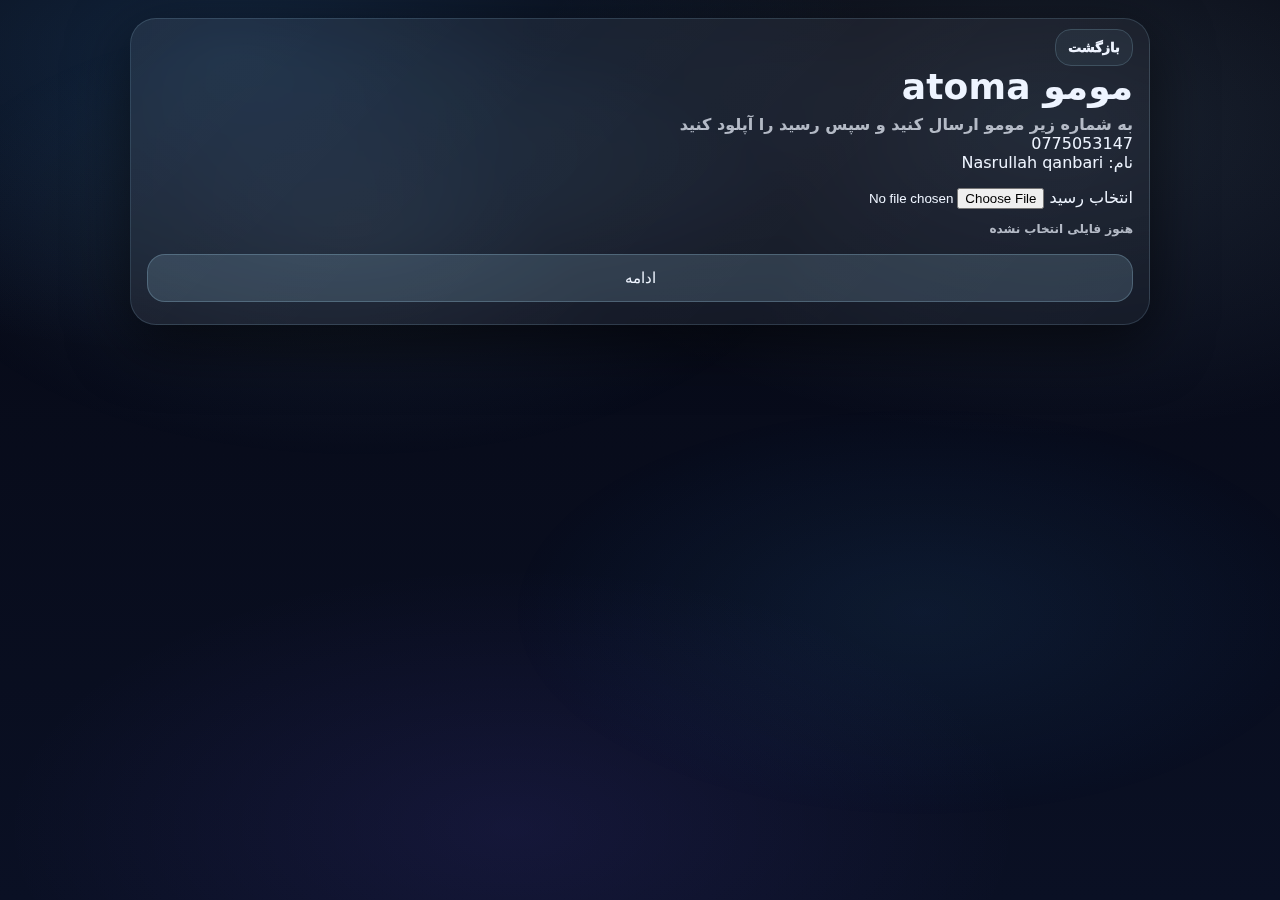
<file: atoma.html>
<!doctype html>
<html lang="fa" dir="rtl">
<head>
  <meta charset="utf-8" />
  <meta name="viewport" content="width=device-width, initial-scale=1" />
  <title>مومو atoma | پرداخت</title>
  <link rel="stylesheet" href="styles.css?v=1" />
</head>
<body>
  <div class="bg"></div>

  <main class="container">
    <section class="hero">
      <a class="backLink" href="javascript:history.back()">بازگشت</a>

      <div class="heroText">
        <h1 id="amountLine">مومو atoma</h1>
        <p class="muted">به شماره زیر مومو ارسال کنید و سپس رسید را آپلود کنید</p>
      </div>

      <div class="payInfoCard">
        <div class="payBigNumber" dir="ltr">0775053147</div>
        <div class="payName">نام: Nasrullah qanbari</div>
      </div>

      <div style="margin-top:16px;">
        <label class="fileBtn">
          انتخاب رسید
          <input id="receipt" type="file" accept="image/*" />
        </label>
        <div id="fileHint" class="smallNote">هنوز فایلی انتخاب نشده</div>
        <button id="goNext" class="btnPrimaryWide" disabled>ادامه</button>
      </div>
    </section>
  </main>

<script>
  const params = new URLSearchParams(location.search);
  const game = params.get("game") || "";
  const pack = params.get("pack") || "";
  const price = params.get("price") || "";
  const toFa = (s)=> String(s).replace(/[0-9]/g, d=>"۰۱۲۳۴۵۶۷۸۹"[d]);

  if (price) document.getElementById("amountLine").textContent = `${toFa(price)} افغانی پرداخت کنید`;

  const receiptInput = document.getElementById("receipt");
  const fileHint = document.getElementById("fileHint");
  const goNext = document.getElementById("goNext");

  receiptInput.addEventListener("change", () => {
    const f = receiptInput.files?.[0];
    if (!f) return;
    fileHint.textContent = `انتخاب شد: ${f.name}`;

    const reader = new FileReader();
    reader.onload = () => {
      sessionStorage.setItem("receipt_dataurl", reader.result);
      sessionStorage.setItem("order_game", game);
      sessionStorage.setItem("order_pack", pack);
      sessionStorage.setItem("order_price", price);
      sessionStorage.setItem("order_method", "atoma");
      goNext.disabled = false;
    };
    reader.readAsDataURL(f);
  });

  goNext.addEventListener("click", () => {
    const q = new URLSearchParams();
    if (game) q.set("game", game);
    if (pack) q.set("pack", pack);
    if (price) q.set("price", price);
    q.set("method", "atoma");
    location.href = "details.html?" + q.toString();
  });
</script>
</body>
</html>
</file>
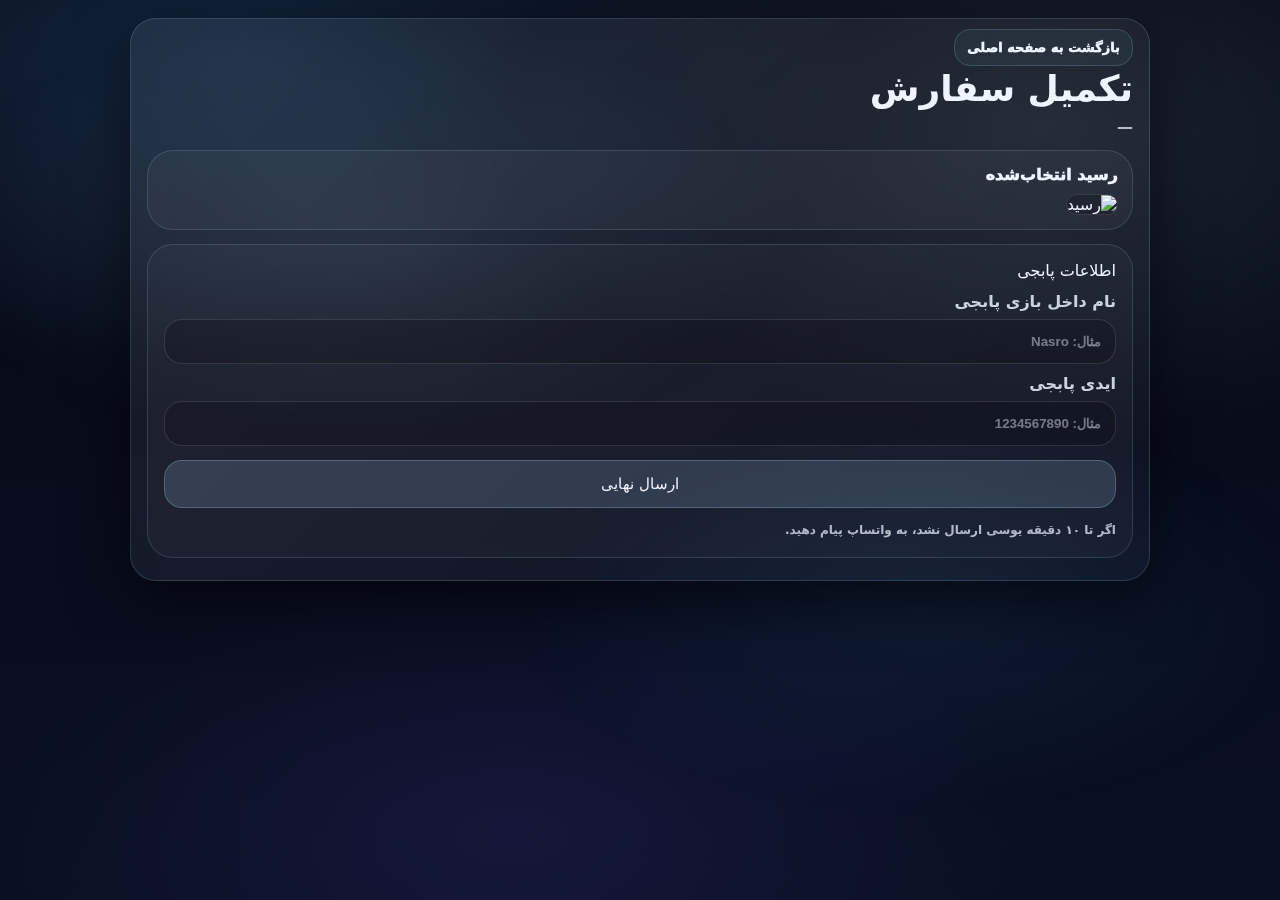
<file: details.html>
<!doctype html>
<html lang="fa" dir="rtl">
<head>
  <meta charset="utf-8" />
  <meta name="viewport" content="width=device-width, initial-scale=1" />
  <title>اطلاعات سفارش</title>
  <link rel="stylesheet" href="styles.css" />
</head>
<body>
  <div class="bg"></div>

  <div class="container">
    <div class="hero">
      <a class="backLink link" href="index.html">بازگشت به صفحه اصلی</a>

      <div class="heroText" style="margin-top:12px;">
        <h1 id="h1">تکمیل سفارش</h1>
        <p class="muted" id="desc">—</p>
      </div>

      <div class="receiptPreviewBox">
        <div class="receiptTitle">رسید انتخاب‌شده</div>
        <img id="preview" class="receiptPreview" alt="رسید" />
        <div id="noPreview" class="muted" style="font-weight:900; display:none;">
          رسید پیدا نشد. لطفاً دوباره برگردید و رسید را انتخاب کنید.
        </div>
      </div>

      <!-- PUBG ONLY -->
      <div id="pubgForm" class="formBox">
        <div class="formTitle">اطلاعات پابجی</div>

        <label class="fieldLabel">نام داخل بازی پابجی</label>
        <input id="pubgName" class="fieldInput" type="text" placeholder="مثال: Nasro" />

        <label class="fieldLabel">ایدی پابجی</label>
        <input id="pubgId" class="fieldInput" type="text" inputmode="numeric" placeholder="مثال: 1234567890" />

        <button id="sendBtn" class="btnPrimaryWide" type="button">
          ارسال نهایی
        </button>

        <div class="smallNote" style="margin-top:12px;">
          اگر تا ۱۰ دقیقه یوسی ارسال نشد، به واتساپ پیام دهید.
        </div>
      </div>

      <!-- For other games later -->
      <div id
</file>
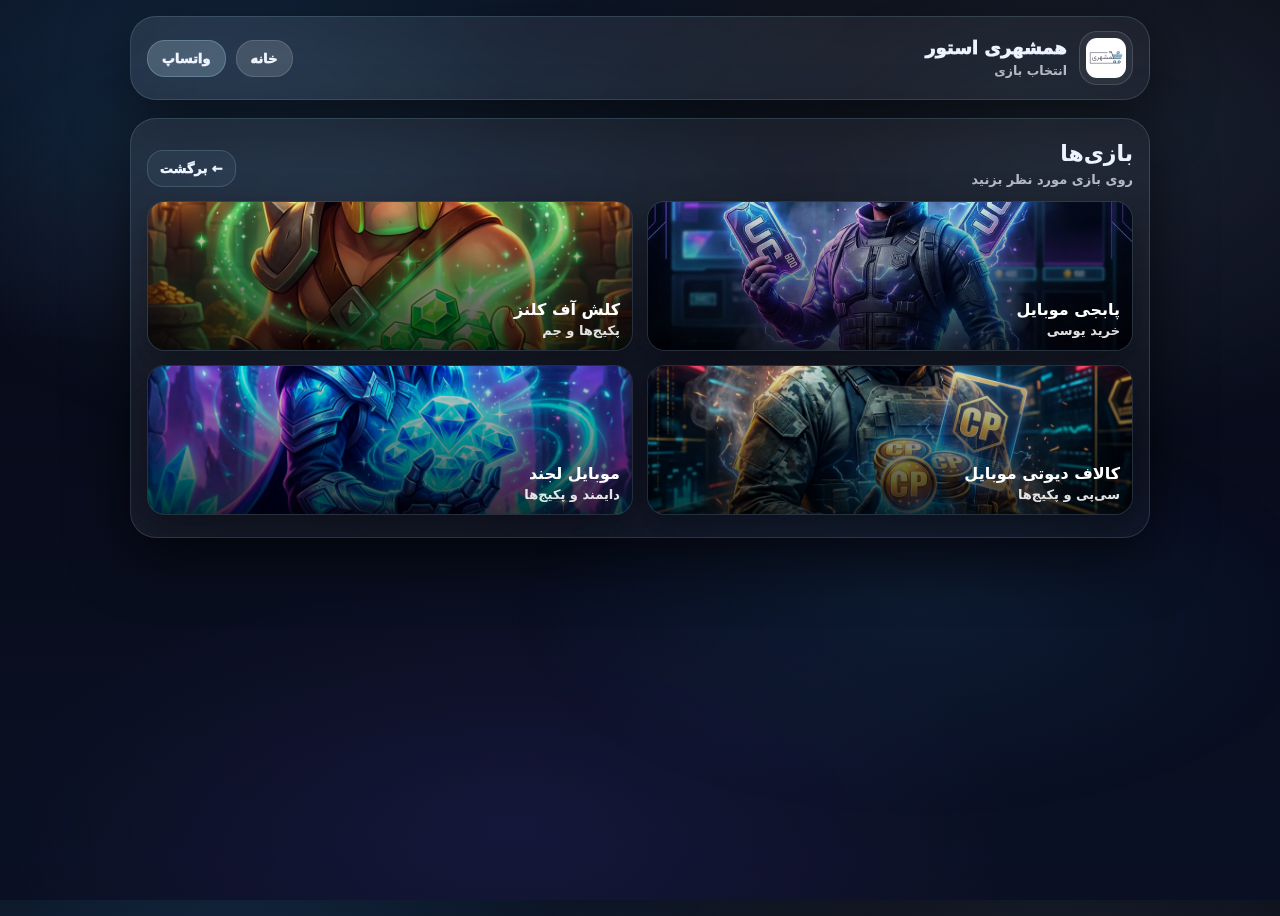
<file: games.html>
<!doctype html>
<html lang="fa" dir="rtl">
<head>
  <meta charset="UTF-8">
  <meta name="viewport" content="width=device-width, initial-scale=1">
  <title>بازی‌ها | همشهری استور</title>
  <meta name="description" content="انتخاب بازی | همشهری استور">
  <link rel="stylesheet" href="styles.css">
</head>

<body>
  <div class="bg"></div>

  <header class="topbar">
    <div class="brand">
      <img class="logoImg" src="logo.jpg" alt="همشهری استور">
      <div class="brandText">
        <div class="brandName">همشهری استور</div>
        <div class="brandTag">انتخاب بازی</div>
      </div>
    </div>

    <div class="actions">
      <a class="btn" href="index.html">خانه</a>
      <a class="btn btnPrimary" href="https://wa.me/93783019744" target="_blank" rel="noreferrer">واتساپ</a>
    </div>
  </header>

  <main class="container">
    <section class="hero">
      <div class="pageHead">
        <div>
          <h1>بازی‌ها</h1>
          <p>روی بازی مورد نظر بزنید</p>
        </div>
        <a class="backLink" href="index.html">← برگشت</a>
      </div>

      <div class="gamesGrid">
        <!-- ردیف اول: پابجی + کلش -->
        <a class="gameCard" href="pubg.html">
          <img src="pubg.jpg" alt="پابجی موبایل">
          <div class="gameOverlay">
            <h3>پابجی موبایل</h3>
            <span>خرید یوسی</span>
          </div>
        </a>

        <a class="gameCard" href="clash.html">
          <img src="clash.jpg" alt="کلش آف کلنز">
          <div class="gameOverlay">
            <h3>کلش آف کلنز</h3>
            <span>پکیج‌ها و جم</span>
          </div>
        </a>

        <!-- ردیف دوم: کالاف + موبایل لجند -->
        <a class="gameCard" href="codm.html">
          <img src="codm.jpg" alt="کالاف دیوتی موبایل">
          <div class="gameOverlay">
            <h3>کالاف دیوتی موبایل</h3>
            <span>سی‌پی و پکیج‌ها</span>
          </div>
        </a>

        <a class="gameCard" href="ml.html">
          <img src="ml.jpg" alt="موبایل لجند">
          <div class="gameOverlay">
            <h3>موبایل لجند</h3>
            <span>دایمند و پکیج‌ها</span>
          </div>
        </a>
      </div>
    </section>
  </main>
</body>
</html>
</file>
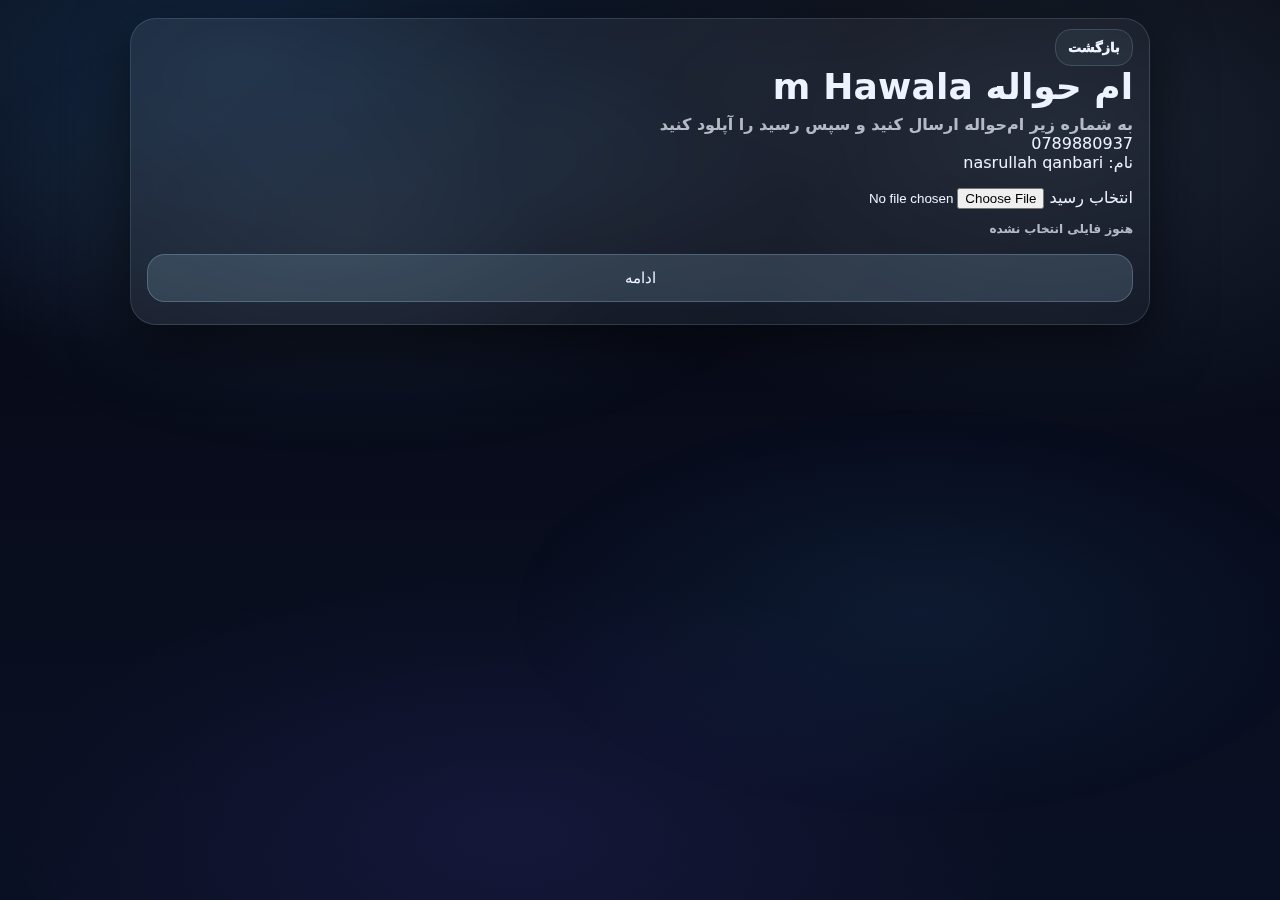
<file: hawala.html>
<!doctype html>
<html lang="fa" dir="rtl">
<head>
  <meta charset="utf-8" />
  <meta name="viewport" content="width=device-width, initial-scale=1" />
  <title>ام حواله m Hawala | پرداخت</title>
  <link rel="stylesheet" href="styles.css?v=1" />
</head>
<body>
  <div class="bg"></div>

  <main class="container">
    <section class="hero">
      <a class="backLink" href="javascript:history.back()">بازگشت</a>

      <div class="heroText">
        <h1 id="amountLine">ام حواله m Hawala</h1>
        <p class="muted">به شماره زیر ام‌حواله ارسال کنید و سپس رسید را آپلود کنید</p>
      </div>

      <div class="payInfoCard">
        <div class="payBigNumber" dir="ltr">0789880937</div>
        <div class="payName">نام: nasrullah qanbari</div>
      </div>

      <div style="margin-top:16px;">
        <label class="fileBtn">
          انتخاب رسید
          <input id="receipt" type="file" accept="image/*" />
        </label>
        <div id="fileHint" class="smallNote">هنوز فایلی انتخاب نشده</div>
        <button id="goNext" class="btnPrimaryWide" disabled>ادامه</button>
      </div>
    </section>
  </main>

<script>
  const params = new URLSearchParams(location.search);
  const game = params.get("game") || "";
  const pack = params.get("pack") || "";
  const price = params.get("price") || "";
  const toFa = (s)=> String(s).replace(/[0-9]/g, d=>"۰۱۲۳۴۵۶۷۸۹"[d]);

  if (price) document.getElementById("amountLine").textContent = `${toFa(price)} افغانی پرداخت کنید`;

  const receiptInput = document.getElementById("receipt");
  const fileHint = document.getElementById("fileHint");
  const goNext = document.getElementById("goNext");

  receiptInput.addEventListener("change", () => {
    const f = receiptInput.files?.[0];
    if (!f) return;
    fileHint.textContent = `انتخاب شد: ${f.name}`;

    const reader = new FileReader();
    reader.onload = () => {
      sessionStorage.setItem("receipt_dataurl", reader.result);
      sessionStorage.setItem("order_game", game);
      sessionStorage.setItem("order_pack", pack);
      sessionStorage.setItem("order_price", price);
      sessionStorage.setItem("order_method", "hawala");
      goNext.disabled = false;
    };
    reader.readAsDataURL(f);
  });

  goNext.addEventListener("click", () => {
    const q = new URLSearchParams();
    if (game) q.set("game", game);
    if (pack) q.set("pack", pack);
    if (price) q.set("price", price);
    q.set("method", "hawala");
    location.href = "details.html?" + q.toString();
  });
</script>
</body>
</html>
</file>
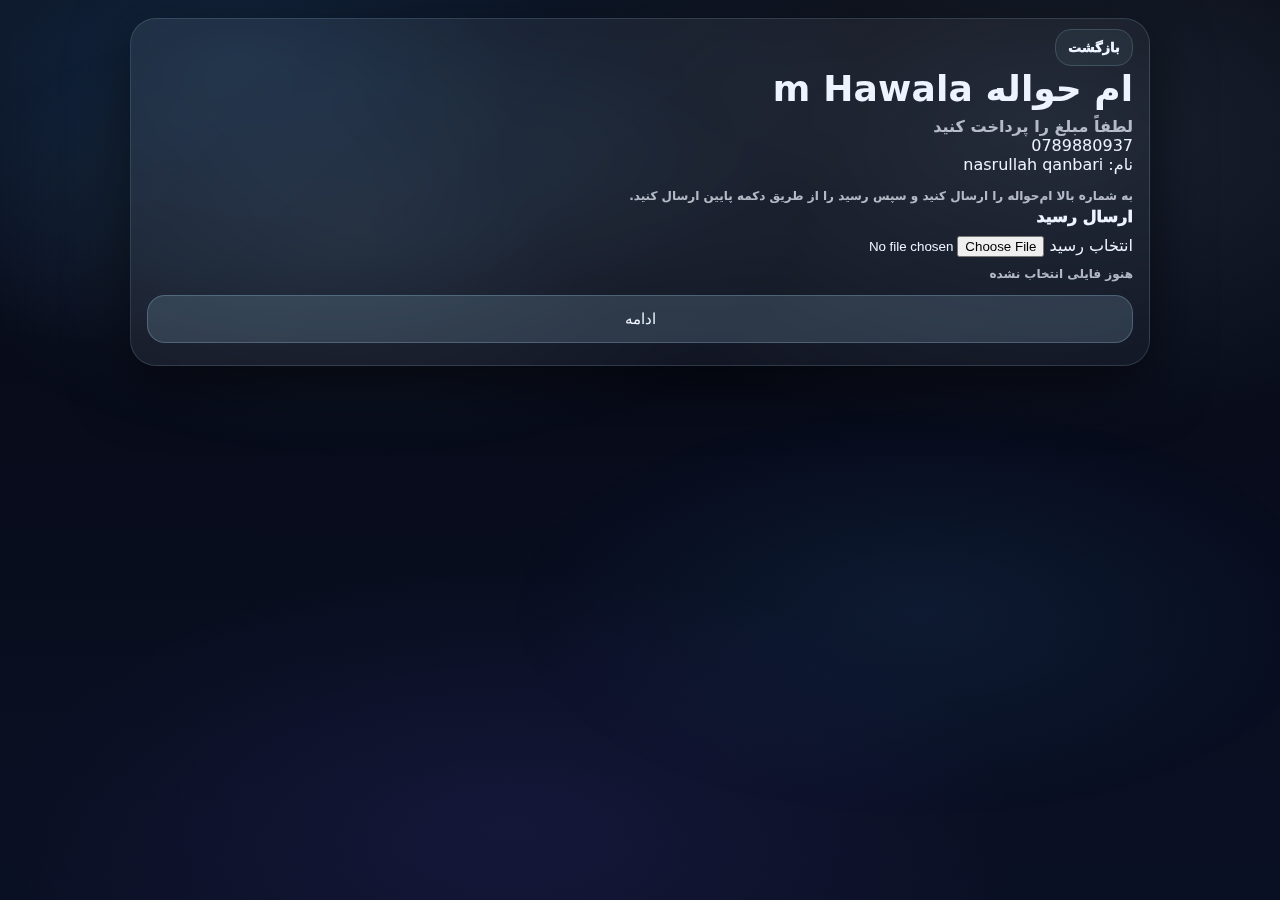
<file: Hawala.html>
<!doctype html>
<html lang="fa" dir="rtl">
<head>
  <meta charset="utf-8" />
  <meta name="viewport" content="width=device-width, initial-scale=1" />
  <title>پرداخت - ام حواله m Hawala</title>
  <link rel="stylesheet" href="styles.css" />
</head>
<body>
  <div class="bg"></div>

  <div class="container">
    <div class="hero">
      <a class="backLink link" href="pay.html">بازگشت</a>

      <div class="heroText" style="margin-top:12px;">
        <h1 id="title">ام حواله m Hawala</h1>
        <p class="muted" id="amountLine">—</p>
      </div>

      <div class="payInfoCard">
        <div class="payBigNumber" dir="ltr">0789880937</div>
        <div class="payName">نام: nasrullah qanbari</div>
      </div>

      <div class="smallNote" style="margin-top:12px;">
        به شماره بالا <b>ام‌حواله</b> را ارسال کنید و سپس رسید را از طریق دکمه پایین ارسال کنید.
      </div>

      <div class="receiptBox">
        <div class="receiptTitle">ارسال رسید</div>

        <label class="fileBtn">
          انتخاب رسید
          <input id="receipt" type="file" accept="image/*" />
        </label>

        <div id="fileHint" class="muted" style="font-weight:900; font-size:12px; margin-top:10px;">
          هنوز فایلی انتخاب نشده
        </div>

        <button id="goNext" class="btnPrimaryWide" disabled>
          ادامه
        </button>
      </div>
    </div>
  </div>

<script>
  const params = new URLSearchParams(location.search);
  const amount = params.get("amount");
  const item   = params.get("item");
  const game   = params.get("game");
  const method = "hawala";

  if (amount) {
    document.getElementById("amountLine").textContent =
      (item ? `برای بسته ${item} یوسی، ` : "") + `${amount} افغانی پرداخت کنید`;
  } else {
    document.getElementById("amountLine").textContent = "لطفاً مبلغ را پرداخت کنید";
  }

  function saveOrderMeta() {
    sessionStorage.setItem("order_amount", amount || "");
    sessionStorage.setItem("order_item", item || "");
    sessionStorage.setItem("order_game", game || "");
    sessionStorage.setItem("order_method", method);
  }

  const receiptInput = document.getElementById("receipt");
  const fileHint = document.getElementById("fileHint");
  const goNext = document.getElementById("goNext");

  receiptInput.addEventListener("change", async () => {
    const f = receiptInput.files?.[0];
    if (!f) return;

    fileHint.textContent = `انتخاب شد: ${f.name}`;
    goNext.disabled = true;

    const reader = new FileReader();
    reader.onload = () => {
      sessionStorage.setItem("receipt_dataurl", reader.result);
      sessionStorage.setItem("receipt_name", f.name);
      sessionStorage.setItem("receipt_type", f.type || "image/jpeg");
      saveOrderMeta();
      goNext.disabled = false;
    };
    reader.readAsDataURL(f);
  });

  goNext.addEventListener("click", () => {
    const q = new URLSearchParams();
    if (amount) q.set("amount", amount);
    if (item) q.set("item", item);
    if (game) q.set("game", game);
    q.set("method", method);

    location.href = "details.html?" + q.toString();
  });
</script>
</body>
</html>
</file>
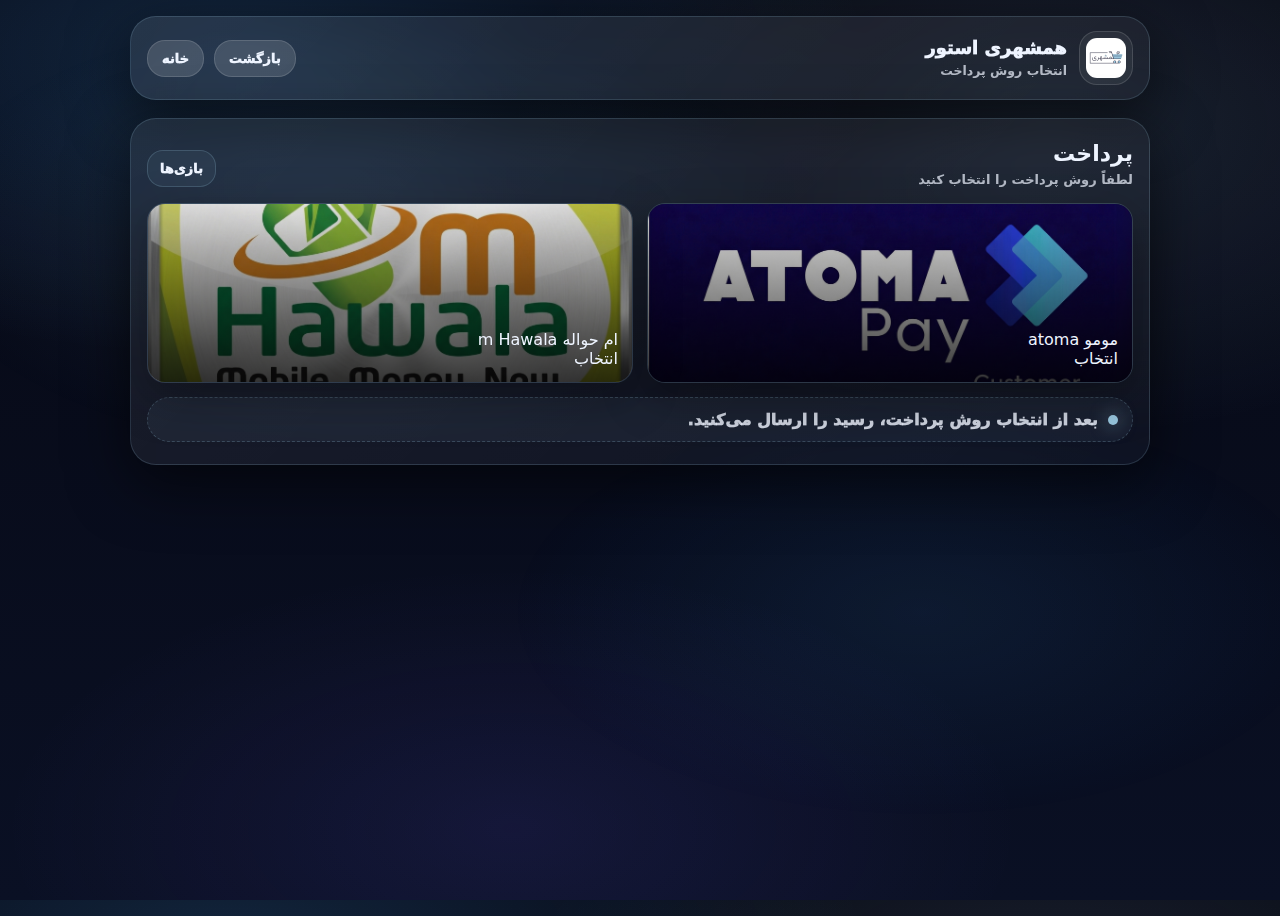
<file: payment.html>
<!doctype html>
<html lang="fa" dir="rtl">
<head>
  <meta charset="utf-8" />
  <meta name="viewport" content="width=device-width, initial-scale=1" />
  <title>پرداخت | همشهری استور</title>
  <link rel="stylesheet" href="styles.css?v=1" />
</head>
<body>
  <div class="bg"></div>

  <header class="topbar">
    <div class="brand">
      <img class="logoImg" src="logo.jpg" alt="لوگو" />
      <div class="brandText">
        <div class="brandName">همشهری استور</div>
        <div class="brandTag">انتخاب روش پرداخت</div>
      </div>
    </div>
    <div class="actions">
      <a class="btn" href="javascript:history.back()">بازگشت</a>
      <a class="btn" href="index.html">خانه</a>
    </div>
  </header>

  <main class="container">
    <section class="hero">
      <div class="pageHead">
        <div>
          <h1 id="titleLine">پرداخت</h1>
          <p id="subLine">لطفاً روش پرداخت را انتخاب کنید</p>
        </div>
        <a class="backLink" href="games.html">بازی‌ها</a>
      </div>

      <div class="payGrid">
        <a class="payCard" id="atomaLink" href="atoma.html">
          <img src="atoma.jpg" alt="مومو atoma">
          <div class="payOverlay">
            <div class="t">مومو atoma</div>
            <div class="s">انتخاب</div>
          </div>
        </a>

        <a class="payCard" id="hawalaLink" href="hawala.html">
          <img src="hawala.jpg" alt="ام حواله m Hawala">
          <div class="payOverlay">
            <div class="t">ام حواله m Hawala</div>
            <div class="s">انتخاب</div>
          </div>
        </a>
      </div>

      <div class="note"><span class="dot"></span>بعد از انتخاب روش پرداخت، رسید را ارسال می‌کنید.</div>
    </section>
  </main>

<script>
  const params = new URLSearchParams(location.search);
  const game = (params.get("game") || "").trim();
  const pack = (params.get("pack") || "").trim();
  const price = (params.get("price") || "").trim();

  const toFa = (s)=> String(s).replace(/[0-9]/g, d=>"۰۱۲۳۴۵۶۷۸۹"[d]);

  const titleLine = document.getElementById("titleLine");
  const subLine = document.getElementById("subLine");

  if (price) {
    titleLine.textContent = `${toFa(price)} افغانی پرداخت کنید`;
    subLine.textContent = pack ? `برای بسته ${toFa(pack)} یوسی` : `لطفاً روش پرداخت را انتخاب کنید`;
  }

  const q = new URLSearchParams();
  if (game) q.set("game", game);
  if (pack) q.set("pack", pack);
  if (price) q.set("price", price);

  document.getElementById("atomaLink").href  = "atoma.html?" + q.toString();
  document.getElementById("hawalaLink").href = "hawala.html?" + q.toString();
</script>
</body>
</html>
</file>
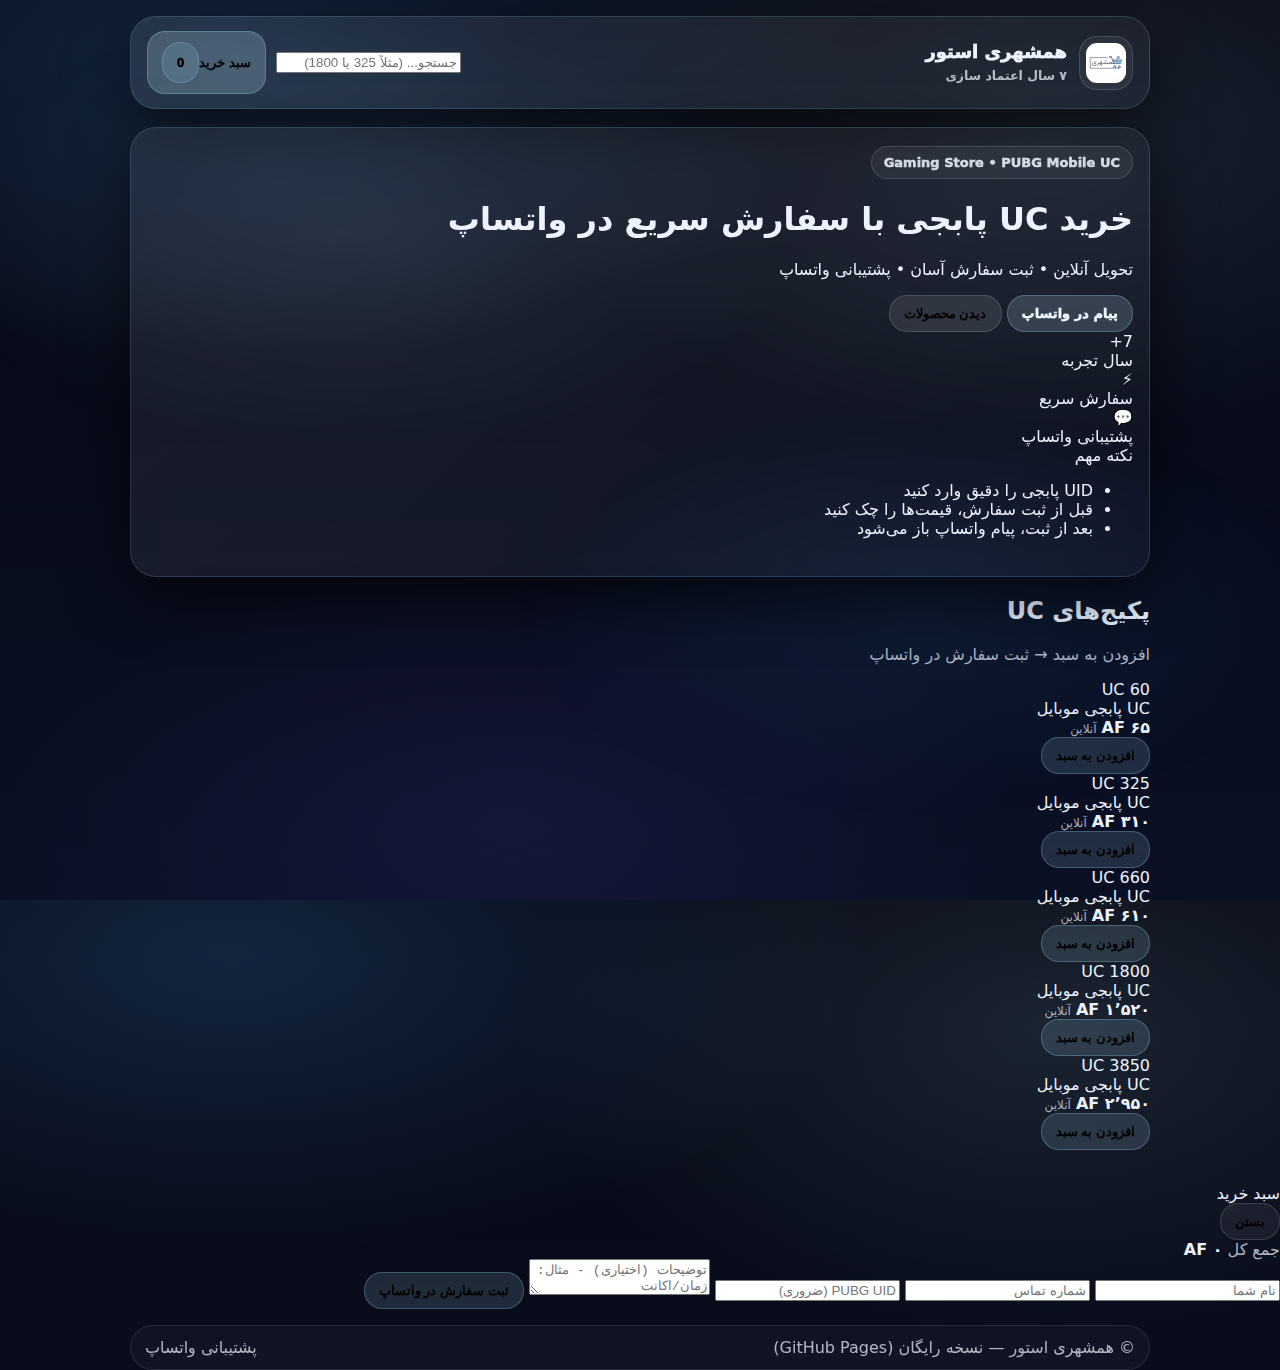
<file: Pubg.html>
<!doctype html>
<html lang="fa" dir="rtl">
<head>
  <meta charset="UTF-8" />
  <meta name="viewport" content="width=device-width,initial-scale=1" />
  <title>همشهری استور | UC پابجی</title>
  <link rel="stylesheet" href="styles.css" />
</head>
<body>
  <div class="bg"></div>

  <header class="topbar">
    <div class="brand">
      <img class="logoImg" src="logo.jpg" alt="همشهری استور" />
      <div class="brandText">
        <div class="brandName">همشهری استور</div>
        <div class="brandTag">۷ سال اعتماد سازی</div>
      </div>
    </div>

    <div class="actions">
      <input id="search" type="search" placeholder="جستجو... (مثلاً 325 یا 1800)" />
      <button id="cartBtn" class="btn btnPrimary">
        سبد خرید <span id="cartCount" class="pill">0</span>
      </button>
    </div>
  </header>

  <main class="container">
    <section class="hero">
      <div class="heroLeft">
        <div class="chip">Gaming Store • PUBG Mobile UC</div>
        <h1 class="heroTitle">خرید UC پابجی با سفارش سریع در واتساپ</h1>
        <p class="heroSub">
          تحویل آنلاین • ثبت سفارش آسان • پشتیبانی واتساپ
        </p>

        <div class="heroBtns">
          <a id="waLink" class="btn btnPrimary" href="#" target="_blank" rel="noreferrer">پیام در واتساپ</a>
          <button id="scrollToProducts" class="btn btnGhost">دیدن محصولات</button>
        </div>

        <div class="trust">
          <div class="trustItem">
            <div class="trustNum">7+</div>
            <div class="trustText">سال تجربه</div>
          </div>
          <div class="trustItem">
            <div class="trustNum">⚡</div>
            <div class="trustText">سفارش سریع</div>
          </div>
          <div class="trustItem">
            <div class="trustNum">💬</div>
            <div class="trustText">پشتیبانی واتساپ</div>
          </div>
        </div>
      </div>

      <div class="heroRight">
        <div class="heroCard">
          <div class="heroCardTitle">نکته مهم</div>
          <ul class="heroList">
            <li>UID پابجی را دقیق وارد کنید</li>
            <li>قبل از ثبت سفارش، قیمت‌ها را چک کنید</li>
            <li>بعد از ثبت، پیام واتساپ باز می‌شود</li>
          </ul>
        </div>
      </div>
    </section>

    <section id="productsSection" class="section">
      <div class="sectionHead">
        <h2>پکیج‌های UC</h2>
        <p class="muted">افزودن به سبد → ثبت سفارش در واتساپ</p>
      </div>
      <div id="products" class="grid"></div>
    </section>
  </main>

  <!-- Cart Drawer -->
  <div id="drawerOverlay" class="overlay hidden"></div>
  <aside id="drawer" class="drawer hidden">
    <div class="drawerHeader">
      <div class="drawerTitle">سبد خرید</div>
      <button id="closeDrawer" class="btn btnGhost">بستن</button>
    </div>

    <div id="cartItems" class="cartItems"></div>

    <div class="summary">
      <div class="row">
        <span class="muted">جمع کل</span>
        <b id="totalPrice">0</b>
      </div>

      <div class="form">
        <input id="custName" placeholder="نام شما" />
        <input id="custPhone" placeholder="شماره تماس" />
        <input id="pubgId" placeholder="PUBG UID (ضروری)" />
        <textarea id="note" placeholder="توضیحات (اختیاری) - مثال: زمان/اکانت"></textarea>

        <button id="checkoutBtn" class="btn btnPrimary">ثبت سفارش در واتساپ</button>
        <p id="msg" class="muted small"></p>
      </div>
    </div>
  </aside>

  <footer class="footer">
    <div class="footerInner">
      <div class="muted">© همشهری استور — نسخه رایگان (GitHub Pages)</div>
      <a id="waLink2" class="muted link" href="#" target="_blank" rel="noreferrer">پشتیبانی واتساپ</a>
    </div>
  </footer>

  <script src="app.js"></script>
</body>
</html>
</file>
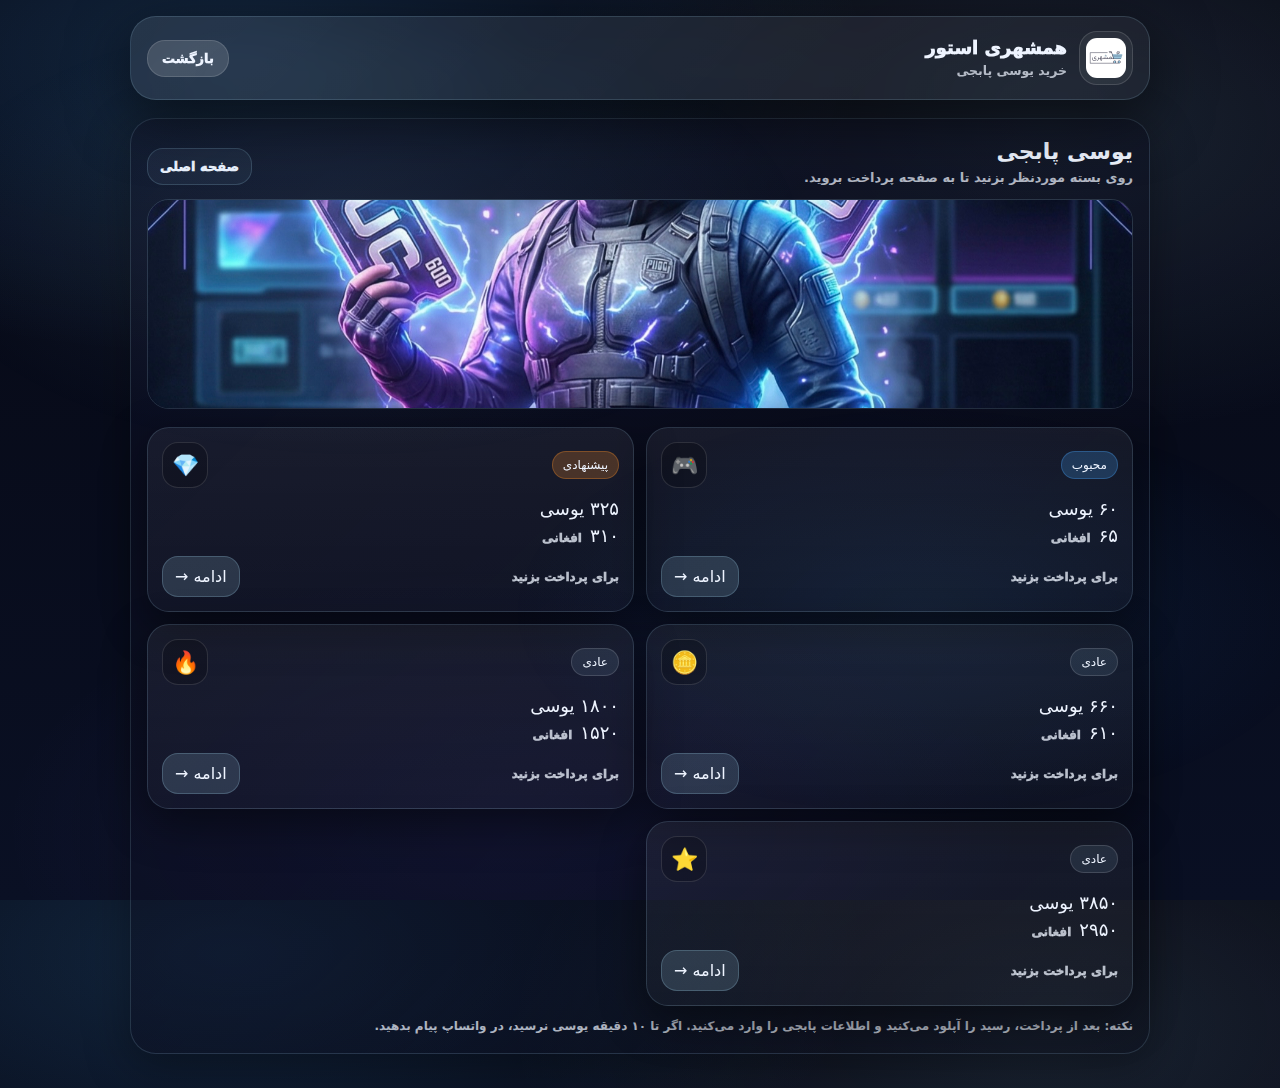
<file: pubg.html>
<!doctype html>
<html lang="fa" dir="rtl">
<head>
  <meta charset="utf-8" />
  <meta name="viewport" content="width=device-width, initial-scale=1" />
  <title>پابجی موبایل | خرید یوسی</title>
  <link rel="stylesheet" href="styles.css" />
</head>

<body>
  <div class="bg"></div>

  <!-- Topbar -->
  <header class="topbar">
    <div class="brand">
      <img class="logoImg" src="logo.jpg" alt="لوگو" />
      <div class="brandText">
        <div class="brandName">همشهری استور</div>
        <div class="brandTag">خرید یوسی پابجی</div>
      </div>
    </div>

    <div class="actions">
      <a class="btn" href="games.html">بازگشت</a>
      <!-- اگر خواستی واتساپ اینجا لینک بده -->
      <!-- <a class="btn btnPrimary" href="https://wa.me/93xxxxxxxxx" target="_blank">واتساپ</a> -->
    </div>
  </header>

  <main class="container">
    <section class="cardBox">
      <div class="pageHead">
        <div>
          <h1>یوسی پابجی</h1>
          <p>روی بسته موردنظر بزنید تا به صفحه پرداخت بروید.</p>
        </div>
        <a class="backLink" href="index.html">صفحه اصلی</a>
      </div>

      <!-- بنر (اختیاری) -->
      <img class="heroImg" src="pubg.jpg" alt="پابجی" />

      <!-- بسته‌ها -->
      <div class="packGrid">

        <!-- 60 UC -> 65 AFN -->
        <a class="pack" href="payment.html?game=pubg&pack=60&price=65">
          <div class="packInner">
            <div class="packTop">
              <span class="tag pop">محبوب</span>
              <div class="packIcon">🎮</div>
            </div>
            <div class="packTitle">۶۰ یوسی</div>
            <div class="packPrice">
              <span class="af">۶۵</span>
              <span class="cur">افغانی</span>
            </div>
            <div class="packFoot">
              <span class="tapHint">برای پرداخت بزنید</span>
              <span class="packBtn">ادامه →</span>
            </div>
          </div>
        </a>

        <!-- 325 UC -> 310 AFN -->
        <a class="pack" href="payment.html?game=pubg&pack=325&price=310">
          <div class="packInner">
            <div class="packTop">
              <span class="tag sale">پیشنهادی</span>
              <div class="packIcon">💎</div>
            </div>
            <div class="packTitle">۳۲۵ یوسی</div>
            <div class="packPrice">
              <span class="af">۳۱۰</span>
              <span class="cur">افغانی</span>
            </div>
            <div class="packFoot">
              <span class="tapHint">برای پرداخت بزنید</span>
              <span class="packBtn">ادامه →</span>
            </div>
          </div>
        </a>

        <!-- 660 UC -> نمونه قیمت (بعداً عوض می‌کنی) -->
        <a class="pack" href="payment.html?game=pubg&pack=660&price=610">
          <div class="packInner">
            <div class="packTop">
              <span class="tag">عادی</span>
              <div class="packIcon">🪙</div>
            </div>
            <div class="packTitle">۶۶۰ یوسی</div>
            <div class="packPrice">
              <span class="af">۶۱۰</span>
              <span class="cur">افغانی</span>
            </div>
            <div class="packFoot">
              <span class="tapHint">برای پرداخت بزنید</span>
              <span class="packBtn">ادامه →</span>
            </div>
          </div>
        </a>

        <!-- 1800 UC -> نمونه قیمت -->
        <a class="pack" href="payment.html?game=pubg&pack=1800&price=1520">
          <div class="packInner">
            <div class="packTop">
              <span class="tag">عادی</span>
              <div class="packIcon">🔥</div>
            </div>
            <div class="packTitle">۱۸۰۰ یوسی</div>
            <div class="packPrice">
              <span class="af">۱۵۲۰</span>
              <span class="cur">افغانی</span>
            </div>
            <div class="packFoot">
              <span class="tapHint">برای پرداخت بزنید</span>
              <span class="packBtn">ادامه →</span>
            </div>
          </div>
        </a>

        <!-- 3850 UC -> نمونه قیمت -->
        <a class="pack" href="payment.html?game=pubg&pack=3850&price=2950">
          <div class="packInner">
            <div class="packTop">
              <span class="tag">عادی</span>
              <div class="packIcon">⭐</div>
            </div>
            <div class="packTitle">۳۸۵۰ یوسی</div>
            <div class="packPrice">
              <span class="af">۲۹۵۰</span>
              <span class="cur">افغانی</span>
            </div>
            <div class="packFoot">
              <span class="tapHint">برای پرداخت بزنید</span>
              <span class="packBtn">ادامه →</span>
            </div>
          </div>
        </a>

      </div>

      <div class="smallNote">
        نکته: بعد از پرداخت، رسید را آپلود می‌کنید و اطلاعات پابجی را وارد می‌کنید.
        اگر تا ۱۰ دقیقه یوسی نرسید، در واتساپ پیام بدهید.
      </div>

    </section>
  </main>
</body>
</html>
</file>
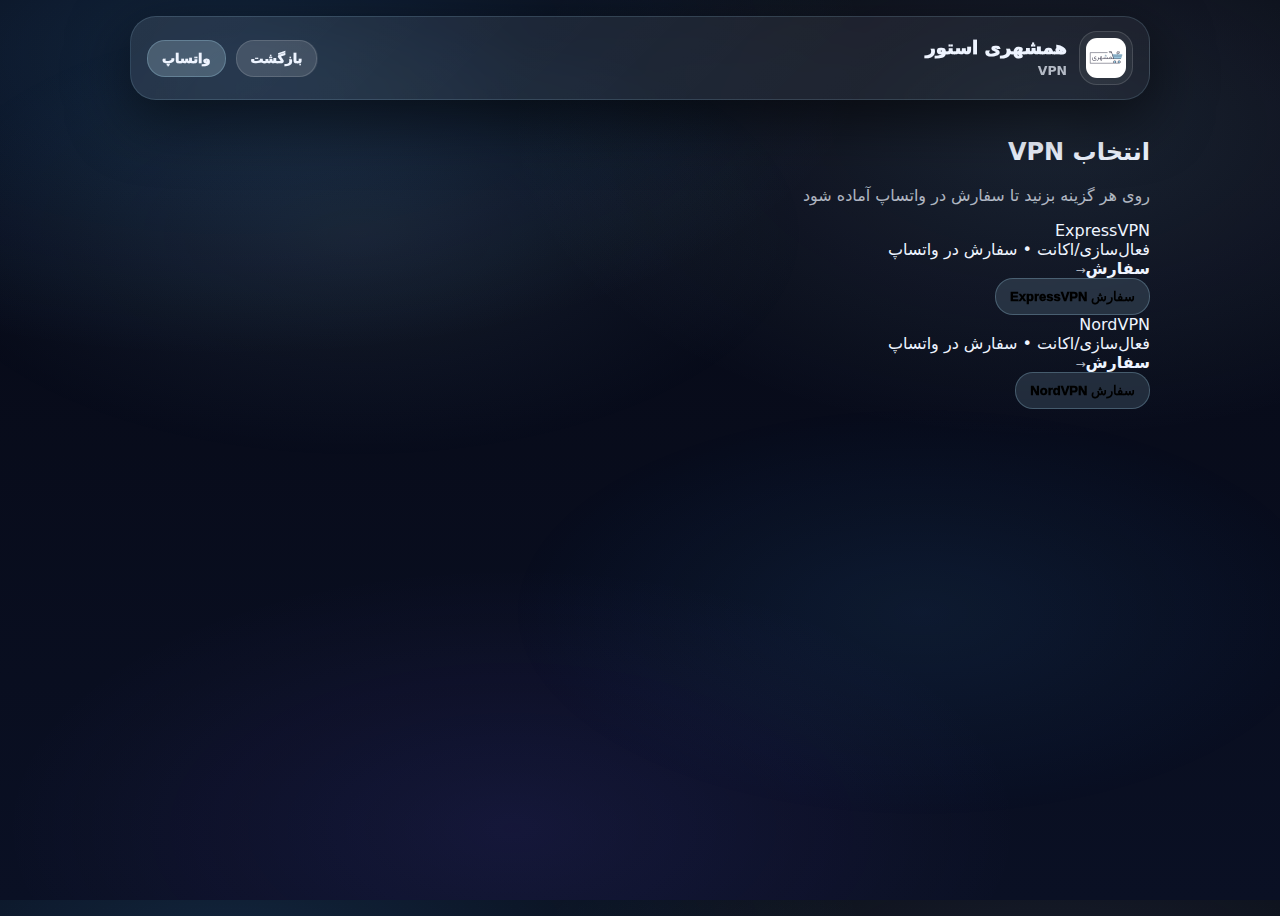
<file: vpn.html>
<!doctype html>
<html lang="fa" dir="rtl">
<head>
  <meta charset="UTF-8" />
  <meta name="viewport" content="width=device-width,initial-scale=1" />
  <title>همشهری استور | VPN</title>
  <link rel="stylesheet" href="styles.css" />
</head>
<body>
  <div class="bg"></div>

  <header class="topbar">
    <div class="brand">
      <img class="logoImg" src="logo.jpg" alt="همشهری استور" />
      <div class="brandText">
        <div class="brandName">همشهری استور</div>
        <div class="brandTag">VPN</div>
      </div>
    </div>

    <div class="actions">
      <a class="btn btnGhost" href="index.html">بازگشت</a>
      <a id="waLink" class="btn btnPrimary" href="#" target="_blank" rel="noreferrer">واتساپ</a>
    </div>
  </header>

  <main class="container">
    <section class="section">
      <div class="sectionHead">
        <h2>انتخاب VPN</h2>
        <p class="muted">روی هر گزینه بزنید تا سفارش در واتساپ آماده شود</p>
      </div>

      <div class="grid">
        <a class="card" id="express" href="#" style="text-decoration:none;color:inherit;">
          <div class="title">ExpressVPN</div>
          <div class="desc">فعال‌سازی/اکانت • سفارش در واتساپ</div>
          <div class="priceRow"><b>سفارش</b><span class="muted" style="font-size:12px;">→</span></div>
          <button class="btn btnPrimary" type="button">سفارش ExpressVPN</button>
        </a>

        <a class="card" id="nord" href="#" style="text-decoration:none;color:inherit;">
          <div class="title">NordVPN</div>
          <div class="desc">فعال‌سازی/اکانت • سفارش در واتساپ</div>
          <div class="priceRow"><b>سفارش</b><span class="muted" style="font-size:12px;">→</span></div>
          <button class="btn btnPrimary" type="button">سفارش NordVPN</button>
        </a>
      </div>
    </section>
  </main>

  <script>
    const WA = "93783019744";
    const waUrl = (t) => `https://wa.me/${WA}?text=${encodeURIComponent(t)}`;

    document.getElementById("waLink").href = waUrl("سلام! برای خرید VPN پیام می‌دم.");
    document.getElementById("express").href = waUrl("سلام! می‌خواهم ExpressVPN تهیه کنم. لطفاً قیمت و مدت‌ها را بفرستید.");
    document.getElementById("nord").href    = waUrl("سلام! می‌خواهم NordVPN تهیه کنم. لطفاً قیمت و مدت‌ها را بفرستید.");
  </script>
</body>
</html>
</file>
<file: styles.css>
/* =========================================================
   Hamshahri Store — Pro Gaming UI (RTL)
   Single-file stylesheet for:
   - index.html (main tiles)
   - games.html (2 cards per row)
   - pubg.html (price packs like Midasbuy, no cart)
   ========================================================= */

/* ---------- Variables ---------- */
:root{
  --bg0:#060813;
  --bg1:#0a1024;

  --text:#eef4ff;
  --muted:rgba(238,244,255,.72);

  --line:rgba(174,227,251,.16);
  --glass:rgba(255,255,255,.06);
  --glass2:rgba(255,255,255,.035);

  --blue:rgba(74,170,255,.95);
  --cyan:rgba(174,227,251,.95);
  --orange:rgba(255,146,41,.95);

  --radius:26px;
  --radius2:20px;

  --shadow: 0 18px 60px rgba(0,0,0,.58);
  --shadow2: 0 14px 45px rgba(0,0,0,.45);
}

/* ---------- Reset / Base ---------- */
*{ box-sizing:border-box; }
html,body{ height:100%; }
body{
  margin:0;
  font-family: system-ui, -apple-system, "Segoe UI", Roboto, Arial, sans-serif;
  color:var(--text);

  /* RTL Persian */
  direction: rtl;
  text-align: right;

  background:
    radial-gradient(1100px 520px at 18% 6%, rgba(74,170,255,.18), transparent 58%),
    radial-gradient(900px 520px at 82% 14%, rgba(174,227,251,.12), transparent 60%),
    radial-gradient(820px 420px at 40% 92%, rgba(120,90,255,.10), transparent 62%),
    linear-gradient(180deg, var(--bg0), var(--bg1));
  overflow-x:hidden;
}

/* Soft glow layer */
.bg{
  position:fixed;
  inset:0;
  pointer-events:none;
  background:
    radial-gradient(760px 380px at 28% 26%, rgba(174,227,251,.09), transparent 62%),
    radial-gradient(720px 360px at 72% 68%, rgba(74,170,255,.09), transparent 60%);
  opacity:.95;
}

/* Links */
a{ color:inherit; }
.link{ text-decoration:none; }
.muted{ color:var(--muted); }

/* ---------- Layout ---------- */
.container{
  width:min(1020px, calc(100% - 26px));
  margin: 0 auto;
  padding: 18px 0 34px;
}

/* ---------- Topbar ---------- */
.topbar{
  width:min(1020px, calc(100% - 26px));
  margin: 16px auto 0;
  padding: 14px 16px;

  display:flex;
  align-items:center;
  justify-content:space-between;
  gap: 12px;

  border-radius: var(--radius);
  border:1px solid var(--line);

  background: linear-gradient(135deg, rgba(255,255,255,.09), rgba(255,255,255,.04));
  box-shadow: var(--shadow);
  backdrop-filter: blur(10px);
}

.brand{
  display:flex;
  align-items:center;
  gap: 12px;
  min-width: 0;
}

.logoImg{
  width: 54px;
  height: 54px;
  border-radius: 18px;
  object-fit: contain;
  background: rgba(255,255,255,.06);
  border: 1px solid rgba(255,255,255,.14);
  padding: 6px;
}

.brandText{ min-width:0; }
.brandName{
  font-weight: 1000;
  font-size: 18px;
  line-height: 1.1;
}
.brandTag{
  margin-top: 6px;
  font-size: 12.5px;
  font-weight: 800;
  color: var(--muted);
  white-space: nowrap;
  overflow:hidden;
  text-overflow: ellipsis;
}

.actions{
  display:flex;
  align-items:center;
  gap: 10px;
  flex-wrap: wrap;
  justify-content:flex-end;
}

/* Buttons */
.btn{
  display:inline-flex;
  align-items:center;
  justify-content:center;
  padding: 10px 14px;
  border-radius: 18px;
  border: 1px solid rgba(255,255,255,.14);
  background: rgba(255,255,255,.06);
  text-decoration:none;
  font-weight: 1000;
  font-size: 13px;
  backdrop-filter: blur(10px);
  transition: transform .12s ease, filter .12s ease, border-color .12s ease;
}
.btn:hover{ border-color: rgba(174,227,251,.22); }
.btn:active{ transform: translateY(1px) scale(.99); filter: brightness(1.06); }

.btnPrimary{
  border-color: rgba(174,227,251,.26);
  background: rgba(174,227,251,.14);
}

/* ---------- Main hero card ---------- */
.hero{
  padding: 18px 16px 22px;
  border-radius: var(--radius);
  border: 1px solid var(--line);
  background: linear-gradient(135deg, rgba(255,255,255,.07), rgba(255,255,255,.03));
  box-shadow: var(--shadow);
  backdrop-filter: blur(10px);
}

.chip{
  display:inline-flex;
  align-items:center;
  gap: 8px;
  padding: 8px 12px;
  border-radius: 999px;
  border: 1px solid rgba(255,255,255,.14);
  background: rgba(255,255,255,.06);
  color: rgba(238,244,255,.86);
  font-weight: 1000;
  font-size: 13px;
}

.heroText{ margin-top: 10px; }
.heroText h1{
  margin: 10px 0 0;
  font-size: 36px;
  font-weight: 1100;
  letter-spacing: .2px;
}
.heroText p{
  margin: 8px 0 0;
  color: var(--muted);
  font-weight: 800;
}

/* ---------- Index tiles (Games/VPN) ---------- */
.tileGrid{
  margin-top: 18px;
  display:grid;
  grid-template-columns: 1fr;
  gap: 14px;
}

.tile{
  display:block;
  text-decoration:none;
}

.tileCard{
  position: relative;
  border-radius: 26px;
  overflow:hidden;
  border: 1px solid rgba(174,227,251,.16);
  background: rgba(0,0,0,.18);
  box-shadow: var(--shadow2);
  transition: transform .15s ease, border-color .15s ease, filter .15s ease;
}

.tile:hover .tileCard{
  transform: translateY(-2px);
  border-color: rgba(174,227,251,.26);
  filter: brightness(1.03);
}

.tileImg{
  width: 100%;
  height: 185px;
  object-fit: cover;
  object-position:center;
  display:block;
  filter: saturate(1.06) contrast(1.06);
}

/* glass bar */
.tileCard::after{
  content:"";
  position:absolute;
  inset:auto 14px 14px 14px;
  height: 52px;
  border-radius: 18px;
  background: linear-gradient(90deg, rgba(255,255,255,.22), rgba(255,255,255,.10));
  border: 1px solid rgba(255,255,255,.18);
  backdrop-filter: blur(10px);
}

/* Badge */
.badge{
  position:absolute;
  top: 12px;
  right: 12px;
  padding: 6px 10px;
  border-radius: 999px;
  font-size: 12px;
  font-weight: 1000;
  border: 1px solid rgba(255,255,255,.16);
  background: rgba(255,255,255,.08);
  backdrop-filter: blur(10px);
}
.badge.hot{
  background: rgba(255,146,41,.22);
  border-color: rgba(255,146,41,.30);
}
.badge.secure{
  background: rgba(74,170,255,.22);
  border-color: rgba(74,170,255,.30);
}

.tileTitle{
  margin-top: 10px;
  font-size: 22px;
  font-weight: 1100;
}
.tileCaption{
  margin-top: 6px;
  color: var(--muted);
  font-weight: 800;
}

/* Note line */
.note{
  margin-top: 14px;
  padding: 12px 14px;
  border-radius: 999px;
  border: 1px dashed rgba(174,227,251,.20);
  background: rgba(174,227,251,.06);
  color: rgba(238,244,255,.84);
  display:flex;
  align-items:center;
  gap: 10px;
  font-weight: 1000;
}
.dot{
  width: 10px;
  height: 10px;
  border-radius: 999px;
  background: rgba(174,227,251,.85);
  box-shadow: 0 0 18px rgba(174,227,251,.55);
}

/* CTA pill */
.ctaRow{ margin-top: 14px; }
.pill{
  display:inline-flex;
  align-items:center;
  justify-content:center;
  padding: 12px 14px;
  border-radius: 18px;
  border: 1px solid rgba(174,227,251,.22);
  background: rgba(174,227,251,.12);
  text-decoration:none;
  font-weight: 1100;
  transition: transform .12s ease, filter .12s ease, border-color .12s ease;
}
.pill:active{ transform: translateY(1px); filter: brightness(1.06); }

/* ---------- Footer ---------- */
.footer{
  width: min(1020px, calc(100% - 26px));
  margin: 16px auto 26px;
}
.footerInner{
  display:flex;
  align-items:center;
  justify-content:space-between;
  gap: 14px;
  padding: 12px 14px;
  border-radius: var(--radius);
  border: 1px solid rgba(255,255,255,.10);
  background: rgba(255,255,255,.03);
  backdrop-filter: blur(10px);
}
.footerLinks{
  display:flex;
  gap: 12px;
  flex-wrap: wrap;
}
.footerLinks a{
  text-decoration:none;
  font-weight: 900;
  font-size: 13px;
}

/* ---------- Page head + content card ---------- */
.pageHead{
  display:flex;
  align-items:flex-end;
  justify-content:space-between;
  gap:12px;
  margin-top: 4px;
  margin-bottom: 14px;
}
.pageHead h1{
  margin: 0;
  font-size: 22px;
  font-weight: 1100;
}
.pageHead p{
  margin: 6px 0 0;
  color: var(--muted);
  font-size: 13px;
  font-weight: 800;
}

.backLink{
  text-decoration:none;
  padding:10px 12px;
  border-radius: 16px;
  border:1px solid rgba(174,227,251,.18);
  background: rgba(174,227,251,.06);
  font-weight: 1000;
  font-size: 13px;
  transition: transform .12s ease, filter .12s ease;
}
.backLink:active{ transform: translateY(1px); filter: brightness(1.06); }

.cardBox{
  padding: 16px;
  border-radius: var(--radius);
  border:1px solid var(--line);
  background: linear-gradient(135deg, rgba(15,18,40,.55), rgba(7,8,20,.35));
  box-shadow: 0 12px 45px rgba(0,0,0,.35);
}

.heroImg{
  width:100%;
  height: 210px;
  object-fit: cover;
  object-position:center;
  border-radius: 22px;
  border:1px solid rgba(174,227,251,.16);
}

/* ---------- Price packs (Midasbuy style, No cart) ---------- */
.packGrid{
  margin-top: 14px;
  display:grid;
  grid-template-columns: 1fr 1fr;
  gap: 12px;
}

.pack{
  position: relative;
  border-radius: 22px;
  overflow: hidden;
  border:1px solid rgba(174,227,251,.16);
  background: linear-gradient(180deg, rgba(255,255,255,.06), rgba(255,255,255,.03));
  box-shadow: var(--shadow2);
  text-decoration:none;
  color: inherit;
  min-height: 168px;
  transition: transform .14s ease, filter .14s ease, border-color .14s ease;
}
.pack:hover{ border-color: rgba(174,227,251,.26); filter: brightness(1.03); }
.pack:active{ transform: scale(.99); }

.packInner{
  padding: 14px;
  display:flex;
  flex-direction:column;
  gap: 10px;
  height: 100%;
}

.packTop{
  display:flex;
  align-items:center;
  justify-content:space-between;
  gap:10px;
}

.tag{
  display:inline-flex;
  align-items:center;
  justify-content:center;
  padding: 6px 10px;
  border-radius: 999px;
  font-weight: 1100;
  font-size: 12px;
  border:1px solid rgba(255,255,255,.14);
  background: rgba(174,227,251,.10);
}
.tag.pop{ background: rgba(74,170,255,.22); border-color: rgba(74,170,255,.30); }
.tag.sale{ background: rgba(255,146,41,.22); border-color: rgba(255,146,41,.30); }

.packIcon{
  width: 46px;
  height: 46px;
  border-radius: 16px;
  background: rgba(0,0,0,.20);
  border:1px solid rgba(255,255,255,.12);
  display:grid;
  place-items:center;
  font-size: 22px;
}

.packTitle{
  font-weight: 1100;
  font-size: 18px;
  letter-spacing: .2px;
}

.packPrice{
  margin-top: -4px;
  display:flex;
  align-items:baseline;
  gap: 8px;
}
.packPrice .af{
  font-weight: 1100;
  font-size: 18px;
}
.packPrice .cur{
  font-weight: 1000;
  color: rgba(238,244,255,.76);
  font-size: 12px;
}

.packFoot{
  margin-top:auto;
  display:flex;
  align-items:center;
  justify-content:space-between;
  gap:10px;
}

.tapHint{
  color: rgba(238,244,255,.76);
  font-size: 12px;
  font-weight: 1000;
}
.packBtn{
  display:inline-flex;
  align-items:center;
  justify-content:center;
  padding: 10px 12px;
  border-radius: 16px;
  font-weight: 1100;
  border:1px solid rgba(174,227,251,.22);
  background: rgba(174,227,251,.16);
  white-space: nowrap;
}

/* Small note */
.smallNote{
  margin-top: 10px;
  color: var(--muted);
  font-size: 12px;
  line-height: 1.75;
  font-weight: 900;
}

/* ---------- Games page (2 per row, horizontal images) ---------- */
.pageTitle{
  font-size: 22px;
  font-weight: 1100;
  margin: 6px 0 6px;
}
.pageSub{
  margin: 0 0 18px;
  color: var(--muted);
  font-weight: 800;
}

.gamesGrid{
  display:grid;
  grid-template-columns: repeat(2, 1fr);
  gap: 14px;
}

.gameCard{
  position: relative;
  height: 150px;
  border-radius: 18px;
  overflow:hidden;
  text-decoration:none;
  border: 1px solid rgba(174,227,251,.14);
  background: rgba(0,0,0,.20);
  box-shadow: 0 12px 35px rgba(0,0,0,.38);
  transition: transform .14s ease, filter .14s ease, border-color .14s ease;
}
.gameCard:hover{
  transform: translateY(-2px);
  border-color: rgba(174,227,251,.24);
  filter: brightness(1.03);
}
.gameCard:active{
  transform: scale(.985);
  filter: brightness(1.05);
}

.gameCard img{
  width:100%;
  height:100%;
  object-fit: cover;
  object-position:center;
  display:block;
  filter: saturate(1.05) contrast(1.05);
}

.gameOverlay{
  position:absolute;
  inset:0;
  background: linear-gradient(to top, rgba(0,0,0,.78), rgba(0,0,0,.10));
  display:flex;
  flex-direction:column;
  justify-content:flex-end;
  padding: 12px;
  color: #fff;
}

.gameOverlay h3{
  margin: 0 0 4px 0;
  font-size: 16px;
  font-weight: 1100;
}
.gameOverlay span{
  font-size: 13px;
  opacity: .88;
  font-weight: 900;
}

/* ---------- Responsive ---------- */
@media (max-width: 780px){
  .heroText h1{ font-size: 30px; }
  .tileImg{ height: 175px; }
}

@media (max-width: 520px){
  .topbar{ padding: 12px 12px; }
  .logoImg{ width: 50px; height: 50px; }
  .packGrid{ grid-template-columns: 1fr; }
  .gamesGrid{ grid-template-columns: 1fr; } /* mobile: one per row */
}

/* Reduce motion */
@media (prefers-reduced-motion: reduce){
  .tileCard, .pack, .gameCard, .btn, .pill{ transition: none !important; }
}
/* ============================= */
/* صفحه پرداخت (دو کارت افقی) */
/* ============================= */

.payGridTwo{
  margin-top: 14px;
  display: grid;
  grid-template-columns: 1fr 1fr;   /* همیشه دو تا کنار هم */
  gap: 14px;
}

.payCardTwo{
  position: relative;
  height: 190px;
  border-radius: 18px;
  overflow: hidden;
  text-decoration: none;
  border: 1px solid rgba(174,227,251,.14);
  background: rgba(0,0,0,.20);
  box-shadow: 0 12px 35px rgba(0,0,0,.38);
  transition: transform .14s ease, filter .14s ease, border-color .14s ease;
}

.payCardTwo:hover{
  transform: translateY(-2px);
  border-color: rgba(174,227,251,.24);
  filter: brightness(1.03);
}

.payCardTwo:active{
  transform: scale(.985);
  filter: brightness(1.05);
}

.payCardTwo img{
  width: 100%;
  height: 100%;
  object-fit: cover;
  object-position: center;
  display: block;
  filter: saturate(1.05) contrast(1.05);
}

.payOverlayTwo{
  position: absolute;
  inset: 0;
  background: linear-gradient(to top, rgba(0,0,0,.82), rgba(0,0,0,.12));
  display: flex;
  flex-direction: column;
  justify-content: flex-end;
  padding: 12px;
  color: #fff;
}

.payOverlayTwo h3{
  margin: 0 0 4px 0;
  font-size: 18px;
  font-weight: 1100;
}

.payOverlayTwo span{
  font-size: 13px;
  opacity: .88;
  font-weight: 900;
}
.payGrid{
  margin-top: 16px;
  display:grid;
  grid-template-columns: 1fr 1fr;
  gap: 14px;
}
.payCard{
  position: relative;
  height: 180px;
  border-radius: 18px;
  overflow: hidden;
  border: 1px solid rgba(174,227,251,.16);
  box-shadow: 0 14px 45px rgba(0,0,0,.35);
  text-decoration: none;
}
.payCard img{
  width:100%;
  height:100%;
  object-fit: cover;
  display:block;
}
.payOverlay{
  position:absolute;
  inset:0;
  background: linear-gradient(to top, rgba(0,0,0,.78), rgba(0,0,0,.10));
  display:flex;
  flex-direction:column;
  justify-content:flex-end;
  padding: 14px;
}
.payOverlay h3{
  margin:0 0 6px 0;
  font-size: 18px;
  font-weight: 1100;
}
.payOverlay span{
  color: rgba(255,255,255,.85);
  font-weight: 800;
  font-size: 13px;
}

.payInfo{
  margin: 10px 0 16px;
  padding: 12px 14px;
  border-radius: 16px;
  border: 1px solid rgba(255,255,255,.12);
  background: rgba(255,255,255,.05);
  font-weight: 900;
  line-height: 1.9;
}

.payForm{
  display:grid;
  gap: 10px;
}
.payForm label{
  font-weight: 1000;
  font-size: 13px;
  color: rgba(245,248,255,.92);
}
.payForm input{
  width: 100%;
  padding: 12px 12px;
  border-radius: 16px;
  border: 1px solid rgba(255,255,255,.14);
  background: rgba(255,255,255,.06);
  color: rgba(245,248,255,.96);
  outline: none;
}

@media (max-width: 520px){
  .payGrid{ grid-template-columns: 1fr; }
  .payCard{ height: 170px; }
}
/* ===== details.html styles ===== */
.receiptPreviewBox{
  margin-top:14px;
  padding:14px;
  border-radius: var(--radius);
  border: 1px solid rgba(174,227,251,.16);
  background: rgba(255,255,255,.04);
}
.receiptTitle{
  font-weight: 1000;
  margin-bottom:10px;
}
.receiptPreview{
  width:100%;
  max-height:420px;
  object-fit:contain;
  border-radius: 18px;
  border: 1px solid rgba(255,255,255,.10);
  background: rgba(0,0,0,.20);
}
.formBox{
  margin-top:14px;
  padding:16px;
  border-radius: var(--radius);
  border: 1px solid rgba(174,227,251,.16);
  background: rgba(255,255,255,.03);
}
.formTitle{
  font-weight: 1100;
  margin-bottom:12px;
}
.fieldLabel{
  display:block;
  margin: 10px 0 8px;
  font-weight: 900;
  color: rgba(234,242,255,.85);
}
.fieldInput{
  width:100%;
  padding: 14px 14px;
  border-radius: 18px;
  border: 1px solid rgba(255,255,255,.12);
  background: rgba(0,0,0,.18);
  color: var(--text);
  outline:none;
}
.fieldInput::placeholder{ color: rgba(234,242,255,.45); font-weight: 800; }
.btnPrimaryWide{
  width:100%;
  margin-top:14px;
  padding: 14px 16px;
  border-radius: 18px;
  border: 1px solid rgba(174,227,251,.24);
  background: rgba(174,227,251,.16);
  color: var(--text);
  font-weight: 1100;
  font-size: 15px;
}
</file>
